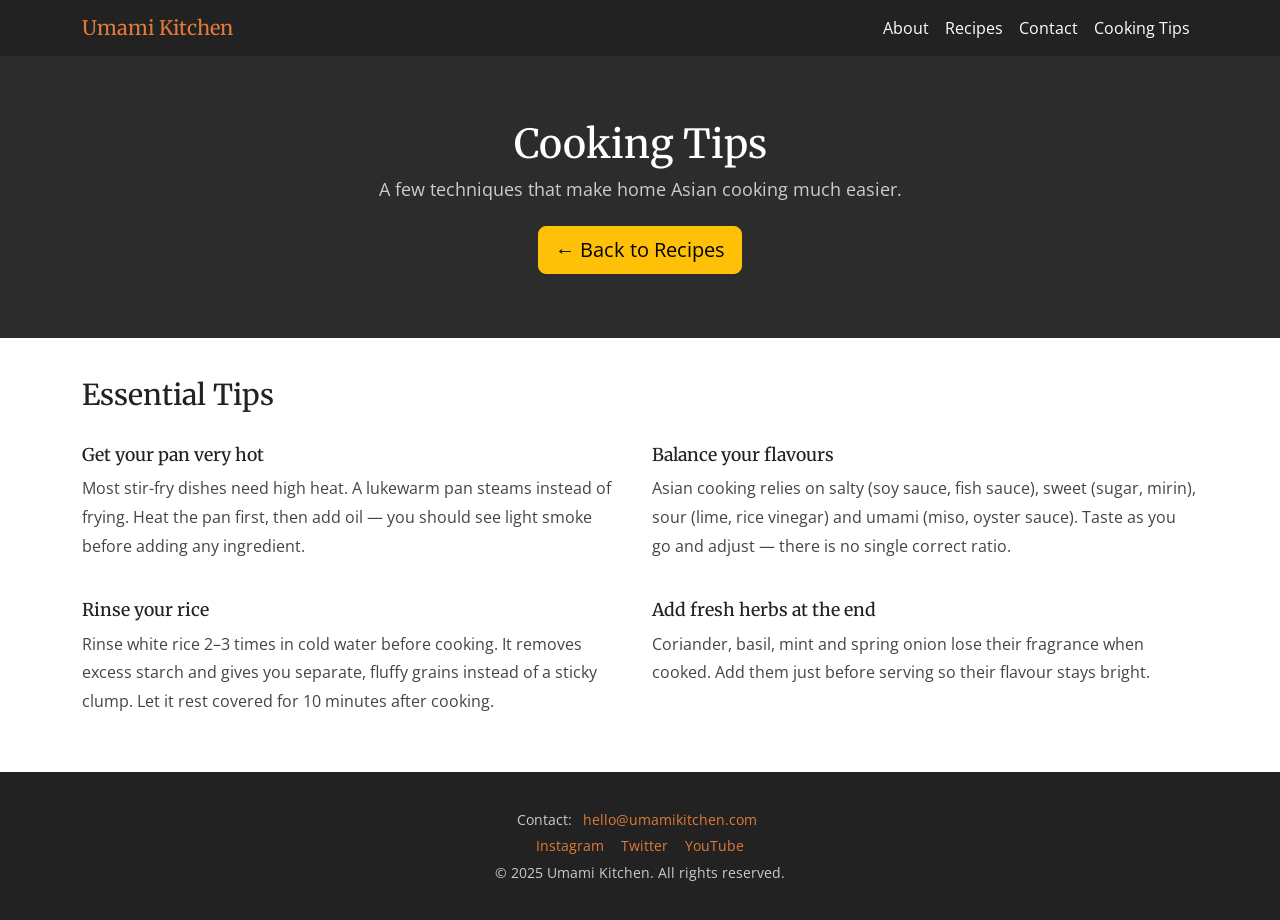
<file: tips.html>
<!DOCTYPE html>
<html lang="en">
<head>
  <meta charset="UTF-8" />
  <meta name="viewport" content="width=device-width, initial-scale=1.0" />
  <title>Cooking Tips — Umami Kitchen</title>

  <!-- Google Fonts -->
  <link href="https://fonts.googleapis.com/css2?family=Merriweather:wght@700&family=Open+Sans:wght@400;700&display=swap" rel="stylesheet" />

  <!-- Bootstrap CSS -->
  <link href="https://cdn.jsdelivr.net/npm/bootstrap@5.3.3/dist/css/bootstrap.min.css" rel="stylesheet" />

  <!-- Custom CSS -->
  <link rel="stylesheet" href="style.css" />
</head>
<body>

  <!-- Navbar -->
  <nav class="navbar navbar-expand-lg">
    <div class="container">
      <a class="navbar-brand" href="index.html">Umami Kitchen</a>
      <button class="navbar-toggler" type="button" data-bs-toggle="collapse" data-bs-target="#navbarMain"
        aria-controls="navbarMain" aria-expanded="false" aria-label="Toggle navigation">
        <span class="navbar-toggler-icon" style="filter: invert(1);"></span>
      </button>
      <div class="collapse navbar-collapse" id="navbarMain">
        <ul class="navbar-nav ms-auto">
          <li class="nav-item"><a class="nav-link" href="index.html#about">About</a></li>
          <li class="nav-item"><a class="nav-link" href="index.html#recipes">Recipes</a></li>
          <li class="nav-item"><a class="nav-link" href="index.html#contact">Contact</a></li>
          <li class="nav-item"><a class="nav-link" href="tips.html">Cooking Tips</a></li>
        </ul>
      </div>
    </div>
  </nav>

  <!-- Hero -->
  <section id="hero">
    <div class="container fade-in">
      <h1>Cooking Tips</h1>
      <p>A few techniques that make home Asian cooking much easier.</p>
      <a href="index.html" class="btn btn-warning btn-lg">← Back to Recipes</a>
    </div>
  </section>

  <!-- Tips -->
  <section id="about">
    <div class="container">
      <h2>Essential Tips</h2>

      <div class="row g-4 mt-1">
        <div class="col-12 col-md-6">
          <h3>Get your pan very hot</h3>
          <p>Most stir-fry dishes need high heat. A lukewarm pan steams instead of frying. Heat the pan first, then add oil — you should see light smoke before adding any ingredient.</p>
        </div>
        <div class="col-12 col-md-6">
          <h3>Balance your flavours</h3>
          <p>Asian cooking relies on salty (soy sauce, fish sauce), sweet (sugar, mirin), sour (lime, rice vinegar) and umami (miso, oyster sauce). Taste as you go and adjust — there is no single correct ratio.</p>
        </div>
        <div class="col-12 col-md-6">
          <h3>Rinse your rice</h3>
          <p>Rinse white rice 2–3 times in cold water before cooking. It removes excess starch and gives you separate, fluffy grains instead of a sticky clump. Let it rest covered for 10 minutes after cooking.</p>
        </div>
        <div class="col-12 col-md-6">
          <h3>Add fresh herbs at the end</h3>
          <p>Coriander, basil, mint and spring onion lose their fragrance when cooked. Add them just before serving so their flavour stays bright.</p>
        </div>
      </div>
    </div>
  </section>

  <!-- Footer -->
  <footer>
    <div class="container">
      <p>Contact: <a href="mailto:hello@umamikitchen.com">hello@umamikitchen.com</a></p>
      <p>
        <a href="https://instagram.com" target="_blank">Instagram</a>
        <a href="https://twitter.com" target="_blank">Twitter</a>
        <a href="https://youtube.com" target="_blank">YouTube</a>
      </p>
      <p>&copy; 2025 Umami Kitchen. All rights reserved.</p>
    </div>
  </footer>

  <!-- Bootstrap JS -->
  <script src="https://cdn.jsdelivr.net/npm/bootstrap@5.3.3/dist/js/bootstrap.bundle.min.js"></script>

</body>
</html>
</file>
<file: style.css>
/* Google Fonts */
@import url('https://fonts.googleapis.com/css2?family=Merriweather:wght@700&family=Open+Sans:wght@400;700&display=swap');

/* Base */
body {
  font-family: 'Open Sans', sans-serif;
  font-size: 1rem;
  background-color: #ffffff;
  color: #222222;
  margin: 0;
  padding: 0;
}

h1, h2, h3 {
  font-family: 'Merriweather', serif;
}

h1 { font-size: 2.5rem; }
h2 { font-size: 1.8rem; }
h3 { font-size: 1.1rem; }

/* Navbar */
.navbar {
  background-color: #222222;
}

.navbar-brand {
  font-family: 'Merriweather', serif;
  color: #e07b39 !important;
}

.nav-link {
  color: #ffffff !important;
}

.nav-link:hover {
  color: #e07b39 !important;
}

/* Hero */
#hero {
  background-color: #2c2c2c;
  color: #ffffff;
  padding: 4rem 1rem;
  text-align: center;
}

#hero p {
  font-size: 1.1rem;
  color: #cccccc;
  margin-bottom: 1.5rem;
}

/* Carousel */
#carousel-section {
  padding: 2.5rem 0;
  background-color: #f8f8f8;
}

#carousel-section h2 {
  text-align: center;
  margin-bottom: 1.5rem;
}

.carousel-inner img {
  height: 400px;
  object-fit: cover;
  width: 100%;
}

/* About */
#about {
  padding: 2.5rem 1rem;
  background-color: #ffffff;
}

#about p {
  font-size: 1rem;
  line-height: 1.8;
  color: #444444;
}

/* Recipes */
#recipes {
  padding: 2.5rem 1rem;
  background-color: #f8f8f8;
}

#recipes h2 {
  text-align: center;
  margin-bottom: 2rem;
}

.card img {
  height: 180px;
  object-fit: cover;
}

/* Contact */
#contact {
  padding: 2.5rem 1rem;
  background-color: #ffffff;
}

#contact h2 {
  text-align: center;
  margin-bottom: 1.5rem;
}

/* Footer */
footer {
  background-color: #222222;
  color: #cccccc;
  padding: 2rem 1rem;
  text-align: center;
}

footer a {
  color: #e07b39;
  text-decoration: none;
  margin: 0 0.4rem;
}

footer a:hover {
  color: #ffffff;
}

footer p {
  margin: 0.3rem 0;
  font-size: 0.9rem;
}

/* Animation */
@keyframes fadeIn {
  from { opacity: 0; }
  to   { opacity: 1; }
}

.fade-in {
  animation: fadeIn 1.2s ease;
}

/* Responsive */
@media (max-width: 768px) {
  h1 { font-size: 1.8rem; }
  .carousel-inner img { height: 220px; }
}
</file>
